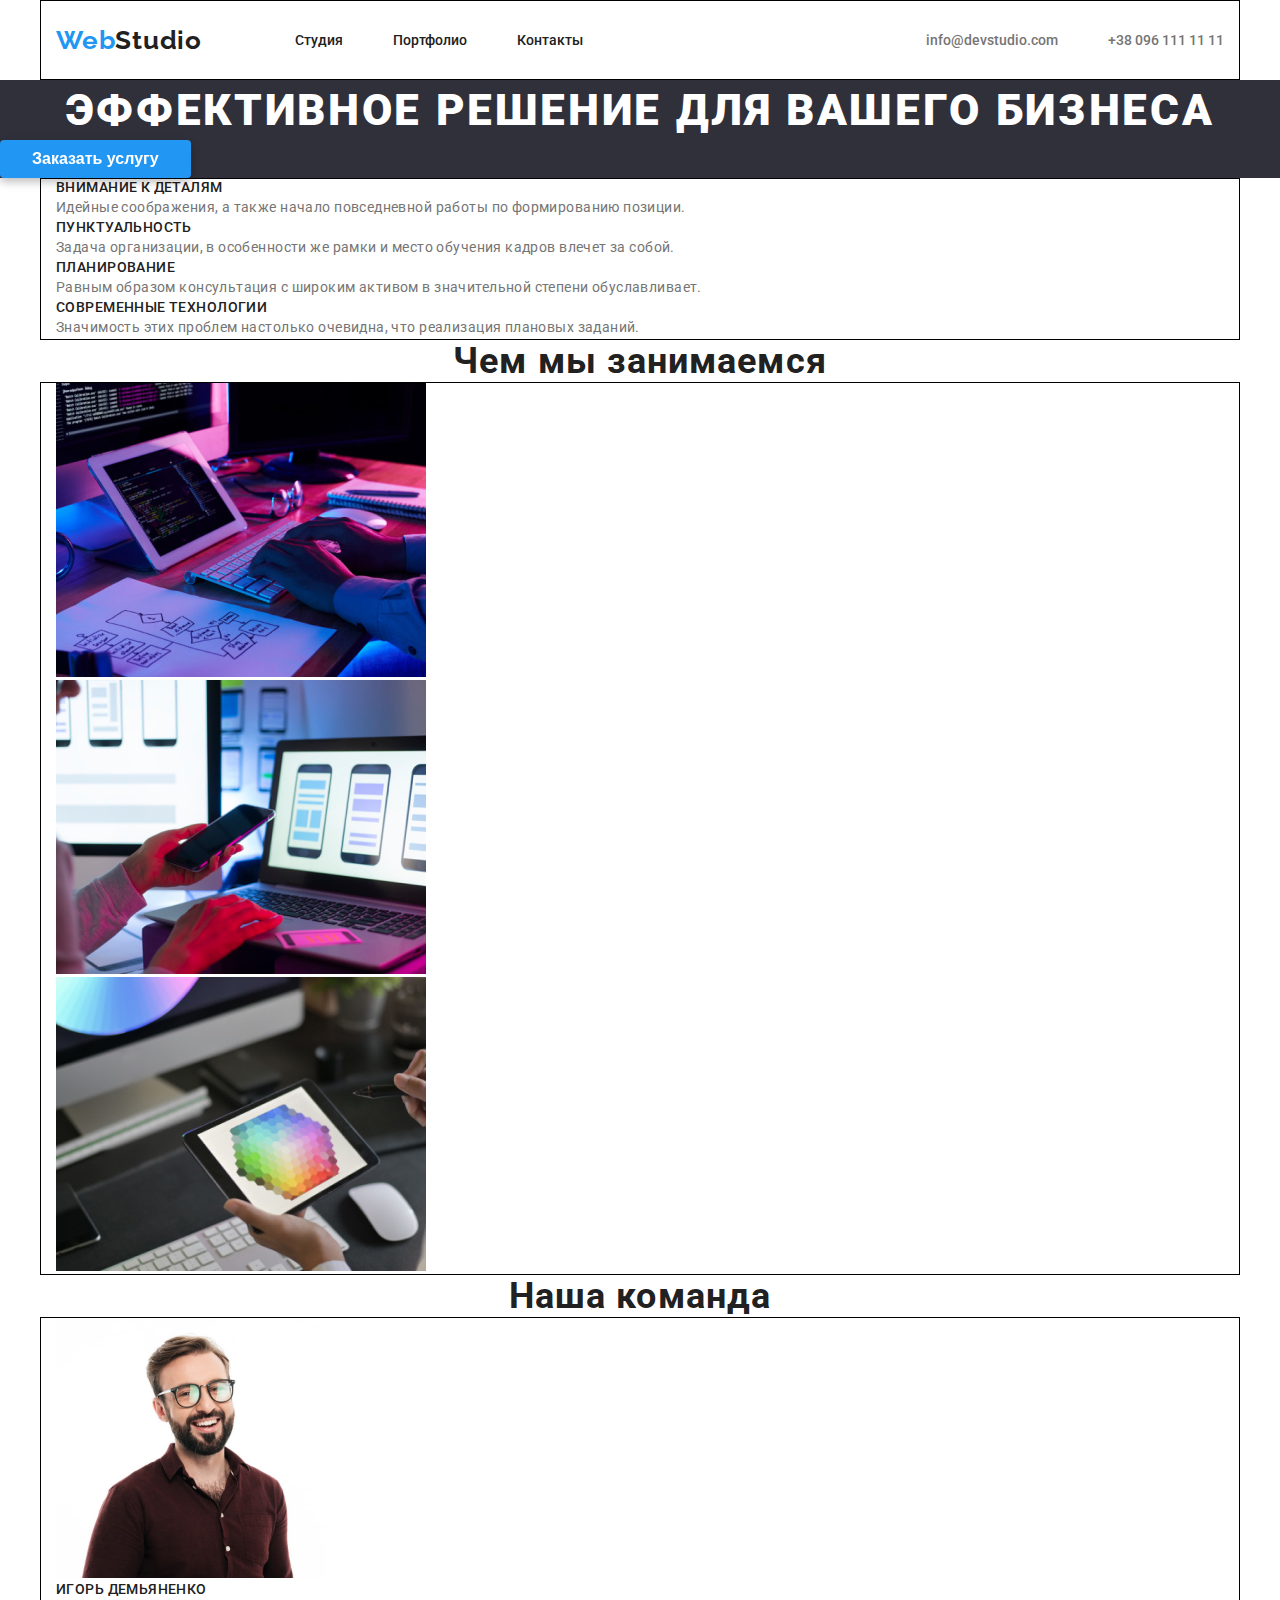
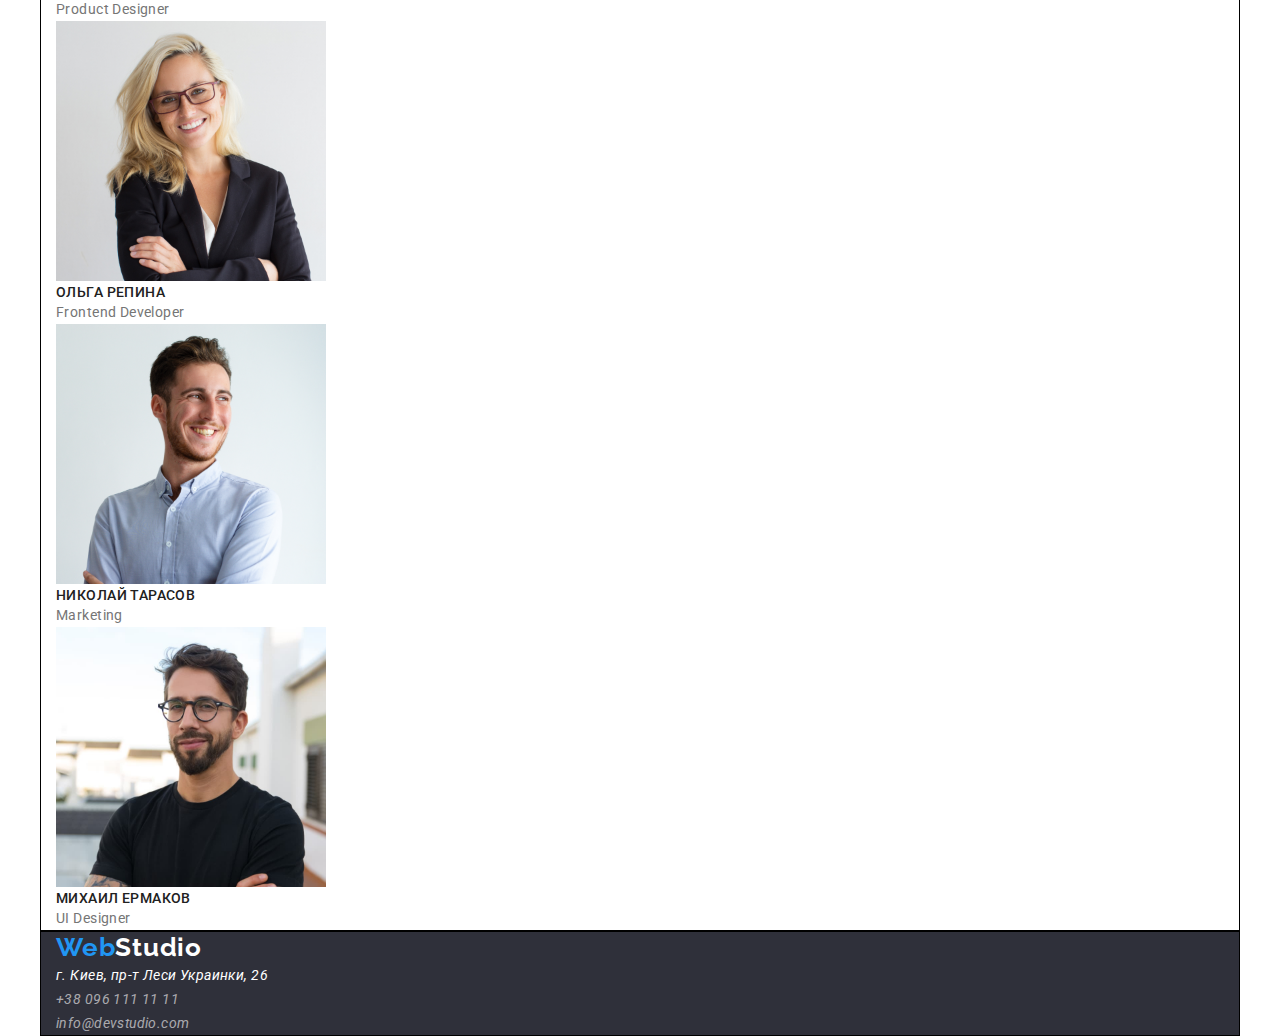
<file: index.html>
<!DOCTYPE html>
<html lang="ru">
    <head>
        <meta charset="UTF-8" />
        <meta http-equiv="X-UA-Compatible" content="IE=edge" />
        <meta name="viewport" content="width=device-width, initial-scale=1.0" />
        <title>Document</title>
        <link rel="stylesheet" href="./css/reset.css" />
        <link rel="preconnect" href="https://fonts.googleapis.com" />
        <link rel="preconnect" href="https://fonts.gstatic.com" crossorigin />
        <link
            href="https://fonts.googleapis.com/css2?family=Raleway:wght@700&family=Roboto:wght@400;500;700;900&display=swap"
            rel="stylesheet"
        />
        <link rel="stylesheet" href="./css/style.css" />
    </head>
    <body>
        <!--Шапка страницы-->
        <header class="header">
            <div class="conteiner header-conteiner">
                <nav class="page-nav">
                    <a href="./index.html" lang="en" class="logo"
                        >Web<span class="logo-studio-title">Studio</span></a
                    >
                    <ul class="nav-links">
                        <li class="nav-links-item">
                            <a class="nav-links-link" href="./index.html"
                                >Студия</a
                            >
                        </li>
                        <li class="nav-links-item">
                            <a class="nav-links-link" href="./portfolio.html"
                                >Портфолио</a
                            >
                        </li>
                        <li class="nav-links-item">
                            <a class="nav-links-link" href="#">Контакты</a>
                        </li>
                    </ul>
                </nav>

                <ul class="contacts">
                    <li class="contacts-item">
                        <a
                            href="mailto:info@devstudio.com"
                            class="contacts-link"
                            >info@devstudio.com</a
                        >
                    </li>
                    <li class="contacts-item">
                        <a href="tel:+380961111111" class="contacts-link"
                            >+38 096 111 11 11</a
                        >
                    </li>
                </ul>
            </div>
        </header>
        <!--Уникальный блок страницы-->
        <main>
            <section class="section-title">
                <h1>ЭФФЕКТИВНОЕ РЕШЕНИЕ ДЛЯ ВАШЕГО БИЗНЕСА</h1>
                <button type="button" class="butoon-main">
                    Заказать услугу
                </button>
            </section>

            <section>
                <div class="conteiner">
                    <ul>
                        <li>
                            <h3 class="conteiner-heading">
                                Внимание к деталям
                            </h3>
                            <p>
                                Идейные соображения, а также начало повседневной
                                работы по формированию позиции.
                            </p>
                        </li>
                        <li>
                            <h3 class="conteiner-heading">Пунктуальность</h3>
                            <p>
                                Задача организации, в особенности же рамки и
                                место обучения кадров влечет за собой.
                            </p>
                        </li>
                        <li>
                            <h3 class="conteiner-heading">Планирование</h3>
                            <p>
                                Равным образом консультация с широким активом в
                                значительной степени обуславливает.
                            </p>
                        </li>
                        <li>
                            <h3 class="conteiner-heading">
                                Современные технологии
                            </h3>
                            <p>
                                Значимость этих проблем настолько очевидна, что
                                реализация плановых заданий.
                            </p>
                        </li>
                    </ul>
                </div>
            </section>

            <section>
                <h2 class="section-text">Чем мы занимаемся</h2>
                <div class="conteiner">
                    <ul>
                        <li>
                            <img
                                src="./images/photo1.jpg"
                                alt="пример1"
                                width="370"
                                height="294"
                            />
                        </li>
                        <li>
                            <img
                                src="./images/photo2.jpg"
                                alt="пример2"
                                width="370"
                                height="294"
                            />
                        </li>
                        <li>
                            <img
                                src="./images/photo3.jpg"
                                alt="пример3"
                                width="370"
                                height="294"
                            />
                        </li>
                    </ul>
                </div>
            </section>

            <section>
                <h2 class="section-text">Наша команда</h2>
                <div class="conteiner">
                    <ul>
                        <li>
                            <img
                                src="./images/photo_ihor.jpg"
                                alt="Игорь Демьяненко"
                                width="270"
                                height="260"
                            />
                            <h3 class="conteiner-heading">Игорь Демьяненко</h3>
                            <div><p lang="en">Product Designer</p></div>
                        </li>
                        <li>
                            <img
                                src="./images/photo_olha.jpg"
                                alt="Ольга Репита"
                                width="270"
                                height="260"
                            />
                            <h3 class="conteiner-heading">Ольга Репина</h3>
                            <div>
                                <p lang="en">Frontend Developer</p>
                            </div>
                        </li>
                        <li>
                            <img
                                src="./images/photo_nikolay.jpg"
                                alt="Николай Тарасов"
                                width="270"
                                height="260"
                            />
                            <h3 class="conteiner-heading">Николай Тарасов</h3>
                            <div><p lang="en">Marketing</p></div>
                        </li>
                        <li>
                            <img
                                src="./images/photo_mikhail.jpg"
                                alt="Михаил Ермаков"
                                width="270"
                                height="260"
                            />
                            <h3 class="conteiner-heading">Михаил Ермаков</h3>
                            <div><p lang="en">UI Designer</p></div>
                        </li>
                    </ul>
                </div>
            </section>
        </main>
        <!--Подвал страницы-->
        <footer>
            <div class="conteiner conteiner-footer">
                <a href="./index.html" class="logo"
                    >Web<span class="logo-studio">Studio</span></a
                >
                <address>
                    <p class="address-footer">
                        г. Киев, пр-т Леси Украинки, 26
                    </p>
                    <ul>
                        <li>
                            <a href="tel:+380961111111" class="contacts-footer"
                                >+38 096 111 11 11</a
                            >
                        </li>
                        <li>
                            <a
                                href="mailto:info@devstudio.com"
                                class="contacts-footer"
                                >info@devstudio.com</a
                            >
                        </li>
                    </ul>
                </address>
            </div>
        </footer>
    </body>
</html>
</file>
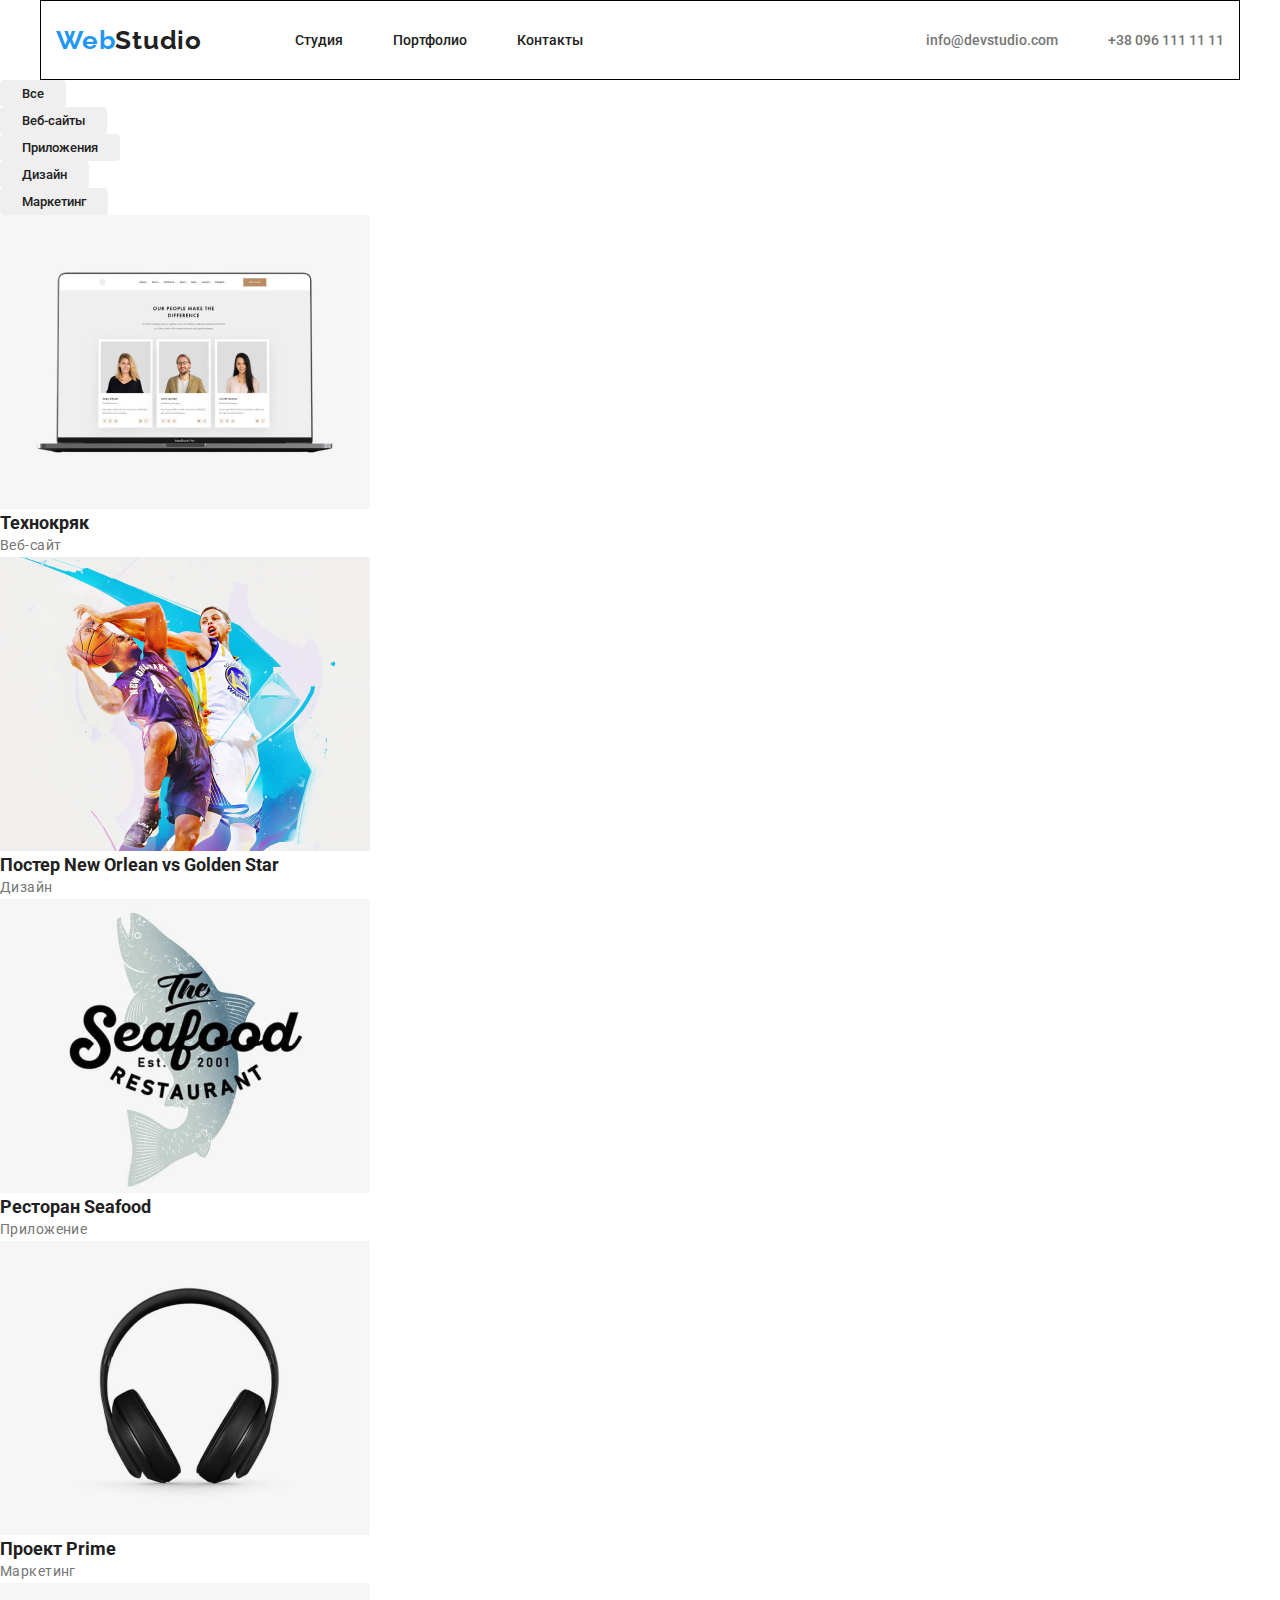
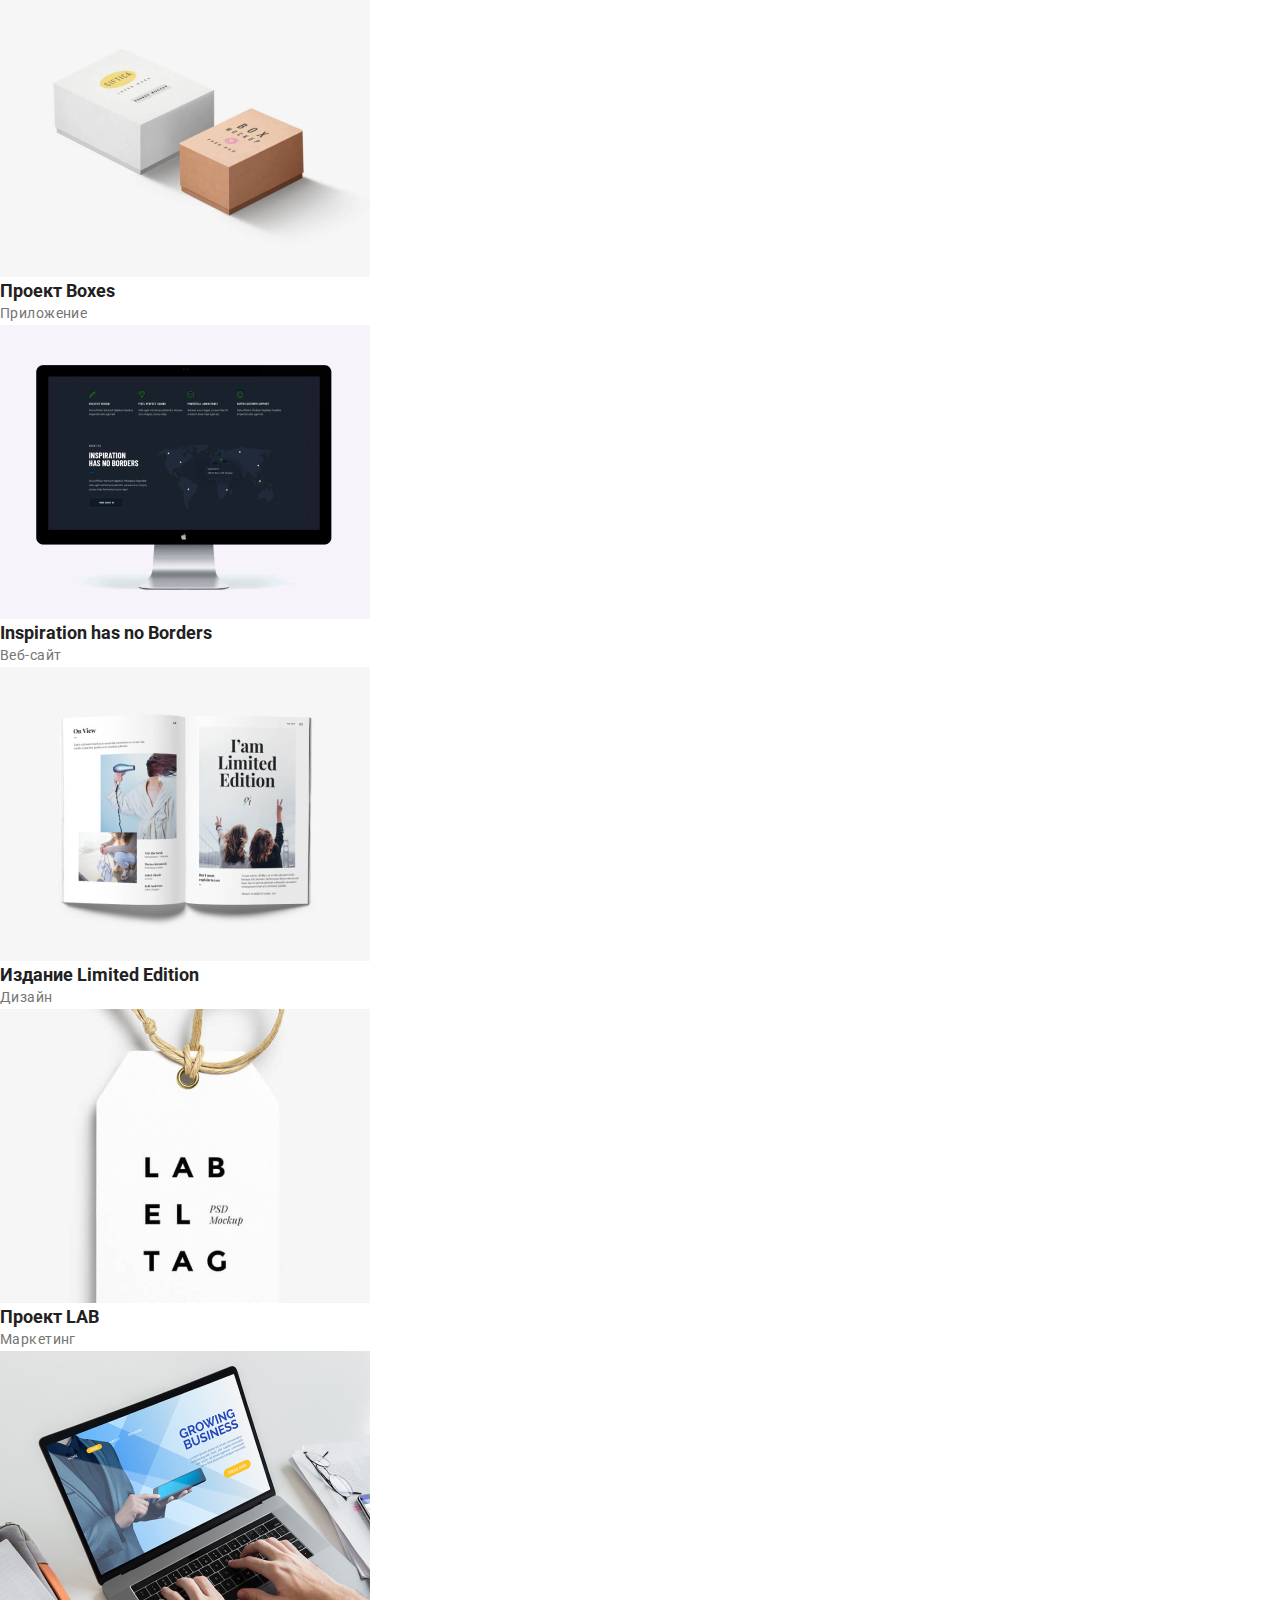
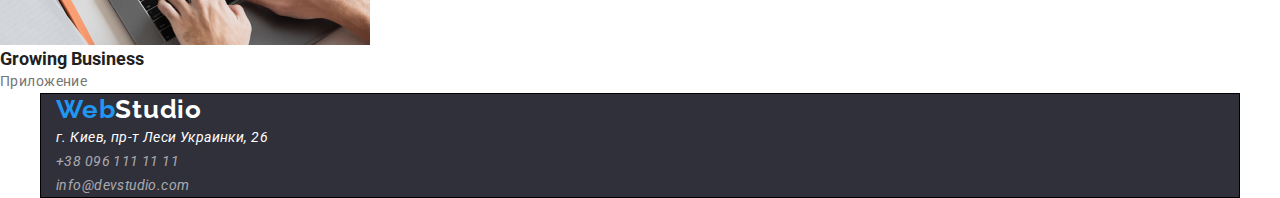
<file: portfolio.html>
<!DOCTYPE html>
<html lang="en">
    <head>
        <meta charset="UTF-8" />
        <meta http-equiv="X-UA-Compatible" content="IE=edge" />
        <meta name="viewport" content="width=device-width, initial-scale=1.0" />
        <title>Document</title>
        <link rel="stylesheet" href="./css/reset.css" />
        <link rel="preconnect" href="https://fonts.googleapis.com" />
        <link rel="preconnect" href="https://fonts.gstatic.com" crossorigin />
        <link
            href="https://fonts.googleapis.com/css2?family=Raleway:wght@700&family=Roboto:wght@400;500;700;900&display=swap"
            rel="stylesheet"
        />
        <link rel="stylesheet" href="./css/style.css" />
    </head>
    <body>
        <!--Шапка страницы-->
        <header class="header">
            <div class="conteiner header-conteiner">
                <nav class="page-nav">
                    <a href="./index.html" lang="en" class="logo"
                        >Web<span class="logo-studio-title">Studio</span></a
                    >
                    <ul class="nav-links">
                        <li class="nav-links-item">
                            <a class="nav-links-link" href="./index.html"
                                >Студия</a
                            >
                        </li>
                        <li class="nav-links-item">
                            <a class="nav-links-link" href="./portfolio.html"
                                >Портфолио</a
                            >
                        </li>
                        <li class="nav-links-item">
                            <a class="nav-links-link" href="#">Контакты</a>
                        </li>
                    </ul>
                </nav>

                <ul class="contacts">
                    <li class="contacts-item">
                        <a
                            href="mailto:info@devstudio.com"
                            class="contacts-link"
                            >info@devstudio.com</a
                        >
                    </li>
                    <li class="contacts-item">
                        <a href="tel:+380961111111" class="contacts-link"
                            >+38 096 111 11 11</a
                        >
                    </li>
                </ul>
            </div>
        </header>
        <!--Наполнение страницы-->
        <main>
            <section>
                <div>
                    <ul>
                        <li>
                            <button class="button-portfolio" type="button">
                                Все
                            </button>
                        </li>
                        <li>
                            <button class="button-portfolio" type="button">
                                Веб-сайты
                            </button>
                        </li>
                        <li>
                            <button class="button-portfolio" type="button">
                                Приложения
                            </button>
                        </li>
                        <li>
                            <button class="button-portfolio" type="button">
                                Дизайн
                            </button>
                        </li>
                        <li>
                            <button class="button-portfolio" type="button">
                                Маркетинг
                            </button>
                        </li>
                    </ul>
                </div>
            </section>

            <section>
                <ul>
                    <li>
                        <a href="">
                            <img
                                src="./images/photo_tehnokryak.jpg"
                                alt="технокряк"
                            />
                            <h2>Технокряк</h2>
                            <p>Веб-сайт</p>
                        </a>
                    </li>
                    <li>
                        <a href="">
                            <img src="./images/photo_poster.jpg" alt="постер" />
                            <h2>Постер New Orlean vs Golden Star</h2>
                            <p>Дизайн</p>
                        </a>
                    </li>
                    <li>
                        <a href="">
                            <img
                                src="./images/photo_resto.jpg"
                                alt="ресторан"
                            />
                            <h2>Ресторан Seafood</h2>
                            <p>Приложение</p>
                        </a>
                    </li>
                    <li>
                        <a href="">
                            <img
                                src="./images/photo_prime.jpg"
                                alt="наушники"
                            />
                            <h2>Проект Prime</h2>
                            <p>Маркетинг</p>
                        </a>
                    </li>
                    <li>
                        <a href="">
                            <img src="./images/photo_boxes.jpg" alt="коробки" />
                            <h2>Проект Boxes</h2>
                            <p>Приложение</p>
                        </a>
                    </li>
                    <li>
                        <a href="">
                            <img
                                src="./images/photo_borders.jpg"
                                alt="монитор"
                            />
                            <h2>Inspiration has no Borders</h2>
                            <p>Веб-сайт</p>
                        </a>
                    </li>
                    <li>
                        <a href="">
                            <img
                                src="./images/photo_magazin.jpg"
                                alt="журнал"
                            />
                            <h2>Издание Limited Edition</h2>
                            <p>Дизайн</p>
                        </a>
                    </li>
                    <li>
                        <a href="">
                            <img src="./images/photo_lab.jpg" alt="бирка" />
                            <h2>Проект LAB</h2>
                            <p>Маркетинг</p>
                        </a>
                    </li>
                    <li>
                        <a href="">
                            <img
                                src="./images/photo_business.jpg"
                                alt="ноутбук"
                            />
                            <h2>Growing Business</h2>
                            <p>Приложение</p>
                        </a>
                    </li>
                </ul>
            </section>
        </main>
        <!--Подвал страницы-->
        <footer>
            <div class="conteiner conteiner-footer">
                <a href="./index.html" class="logo"
                    >Web<span class="logo-studio">Studio</span></a
                >
                <address>
                    <p class="address-footer">
                        г. Киев, пр-т Леси Украинки, 26
                    </p>
                    <ul>
                        <li>
                            <a href="tel:+380961111111" class="contacts-footer"
                                >+38 096 111 11 11</a
                            >
                        </li>
                        <li>
                            <a
                                href="mailto:info@devstudio.com"
                                class="contacts-footer"
                                >info@devstudio.com</a
                            >
                        </li>
                    </ul>
                </address>
            </div>
        </footer>
    </body>
</html>
</file>
<file: css/style.css>
:root {
    --primary-text-color: #212121;
    --secondary-color: #757575;
    --white-color: #fff;
    --accent-color: #2196f3;
    --beige-color: #f5f4fa;
    --dark-color: #2f303a;
}
/* Стилистика шапки */
.contacts-link:focus,
.nav-links-link:focus,
.contacts-link:hover,
.nav-links-link:hover {
    color: var(--accent-color);
}

/* Стилистика лого */
.logo {
    font-family: 'Raleway', sans-serif;
    font-weight: bold;
    font-size: 26px;
    line-height: calc(31 / 26);
    letter-spacing: 0.03em;
    color: var(--accent-color);
    margin-right: 93px;
}

.logo-studio {
    color: var(--white-color);
}
.logo-studio-title {
    color: var(--primary-text-color);
}

/* Стилистика общего наполнения */
body {
    font-size: 14px;
    font-weight: 400;
    font-style: normal;
    font-family: 'Roboto', sans-serif;
    color: var(--primary-text-color);
}
.section {
    padding: 94px 0;
}

/* Стилистика героя */
.section-title {
    background: var(--dark-color);
}
.section-title h1 {
    font-weight: 900;
    font-size: 44px;
    line-height: calc(60 / 44);
    text-align: center;
    letter-spacing: 0.06em;
    text-transform: uppercase;
    color: var(--white-color);
}
/* Стилистика кнопки */

.butoon-main:hover,
.butoon-main:focus
 {
    background-color: #188CE8;
}
.butoon-main{
 color: var(--white-color);
 background-color: var(--accent-color);
  padding: 10px 32px;
    font-weight: 700;
    font-size: 16px;
    border-radius: 4px;
    filter: drop-shadow(0px 4px 4px rgba(0, 0, 0, 0.25));}

.conteiner {
    width: 1200px;
    margin: 0 auto;
    border: 1px solid black;
    padding: 0 15px;
}
h3 {
    font-weight: 500;
    font-size: 14px;
    line-height: calc(16 / 14);
    letter-spacing: 0.03em;
    text-transform: uppercase;
}
h2 {
    color: var(--primary-text-color);
    font-size: 18px;
}
p {
    font-weight: normal;
    font-size: 14px;
    line-height: calc(24 / 14);
    letter-spacing: 0.03em;
    color: var(--secondary-color);
}
.section-text {
    font-weight: 700;
    font-size: 36px;
    line-height: calc(42 / 36);
    text-align: center;
    letter-spacing: 0.03em;
    color: var(--primary-text-color);
}
.conteiner-footer {
    background: #2f303a;
}
.address-footer {
    font-weight: normal;
    font-size: 14px;
    line-height: calc(24 / 14);
    letter-spacing: 0.03em;
    color: var(--white-color);
}
.contacts-footer {
    font-weight: normal;
    font-size: 14px;
    line-height: calc(24 / 14);
    letter-spacing: 0.03em;
    color: rgba(255, 255, 255, 0.6);
}
.page-nav,
.contacts,
.nav-links,
.header-conteiner {
    display: flex;
}
.page-nav {
    align-items: center;
}
.header-conteiner {
    justify-content: space-between;
}

.nav-links-item + .nav-links-item {
    margin-left: 50px;
}
.contacts-item:not(:last-child) {
    margin-right: 50px;
}
.contacts-link,
.nav-links-link {
    padding: 31px 0;
    display: block;
    font-weight: 500;
    color: var(--primary-color);
}
.contacts-link {
    color: var(--secondary-color);
}
/* Стилистика кнопок портфолио */
.button-portfolio {
    padding: 6px 22px;
    color: var(--primary-text-color);
    font-weight: 500;
    text-align: center;
    cursor: pointer;
    font-family: inherit;
    border-radius: 4px;
}

.button-portfolio:hover,
.button-portfolio:focus
 {
    background-color: var(--accent-color);
    color: var(--white-color);
</file>
